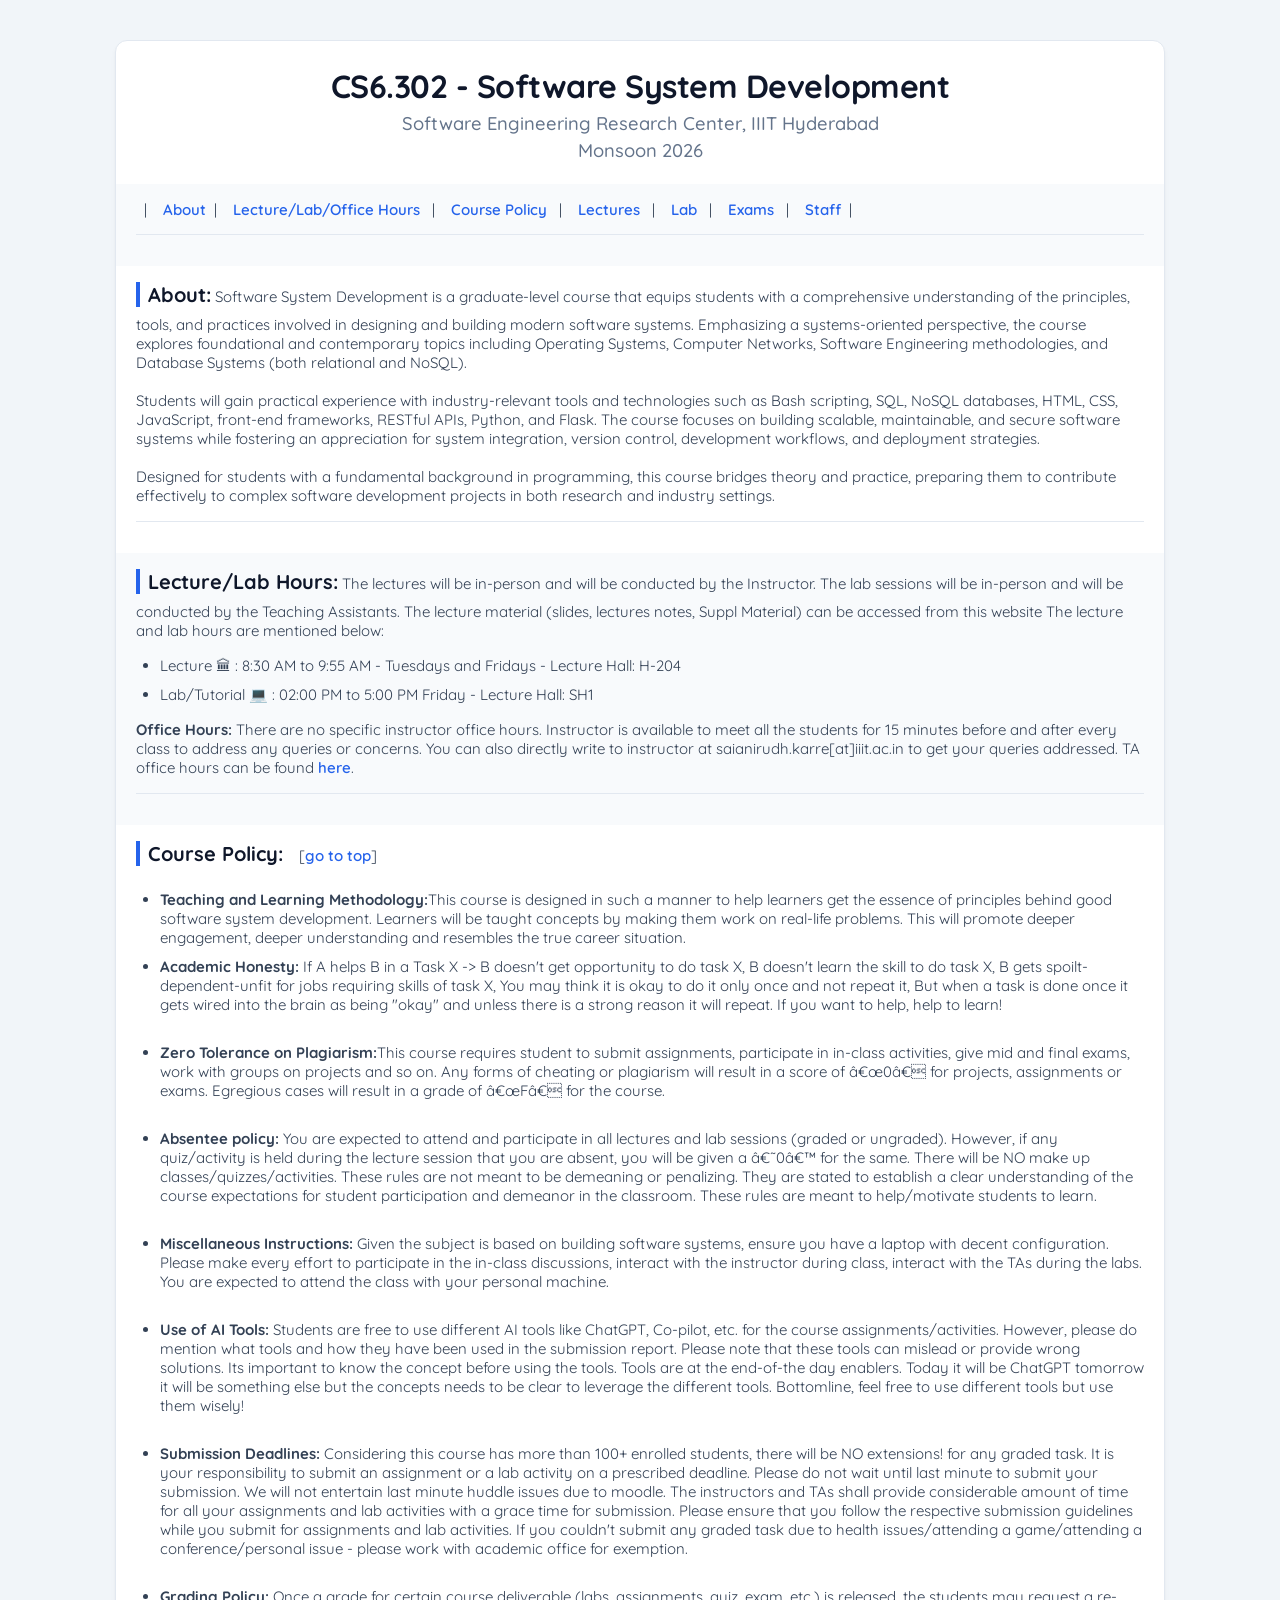
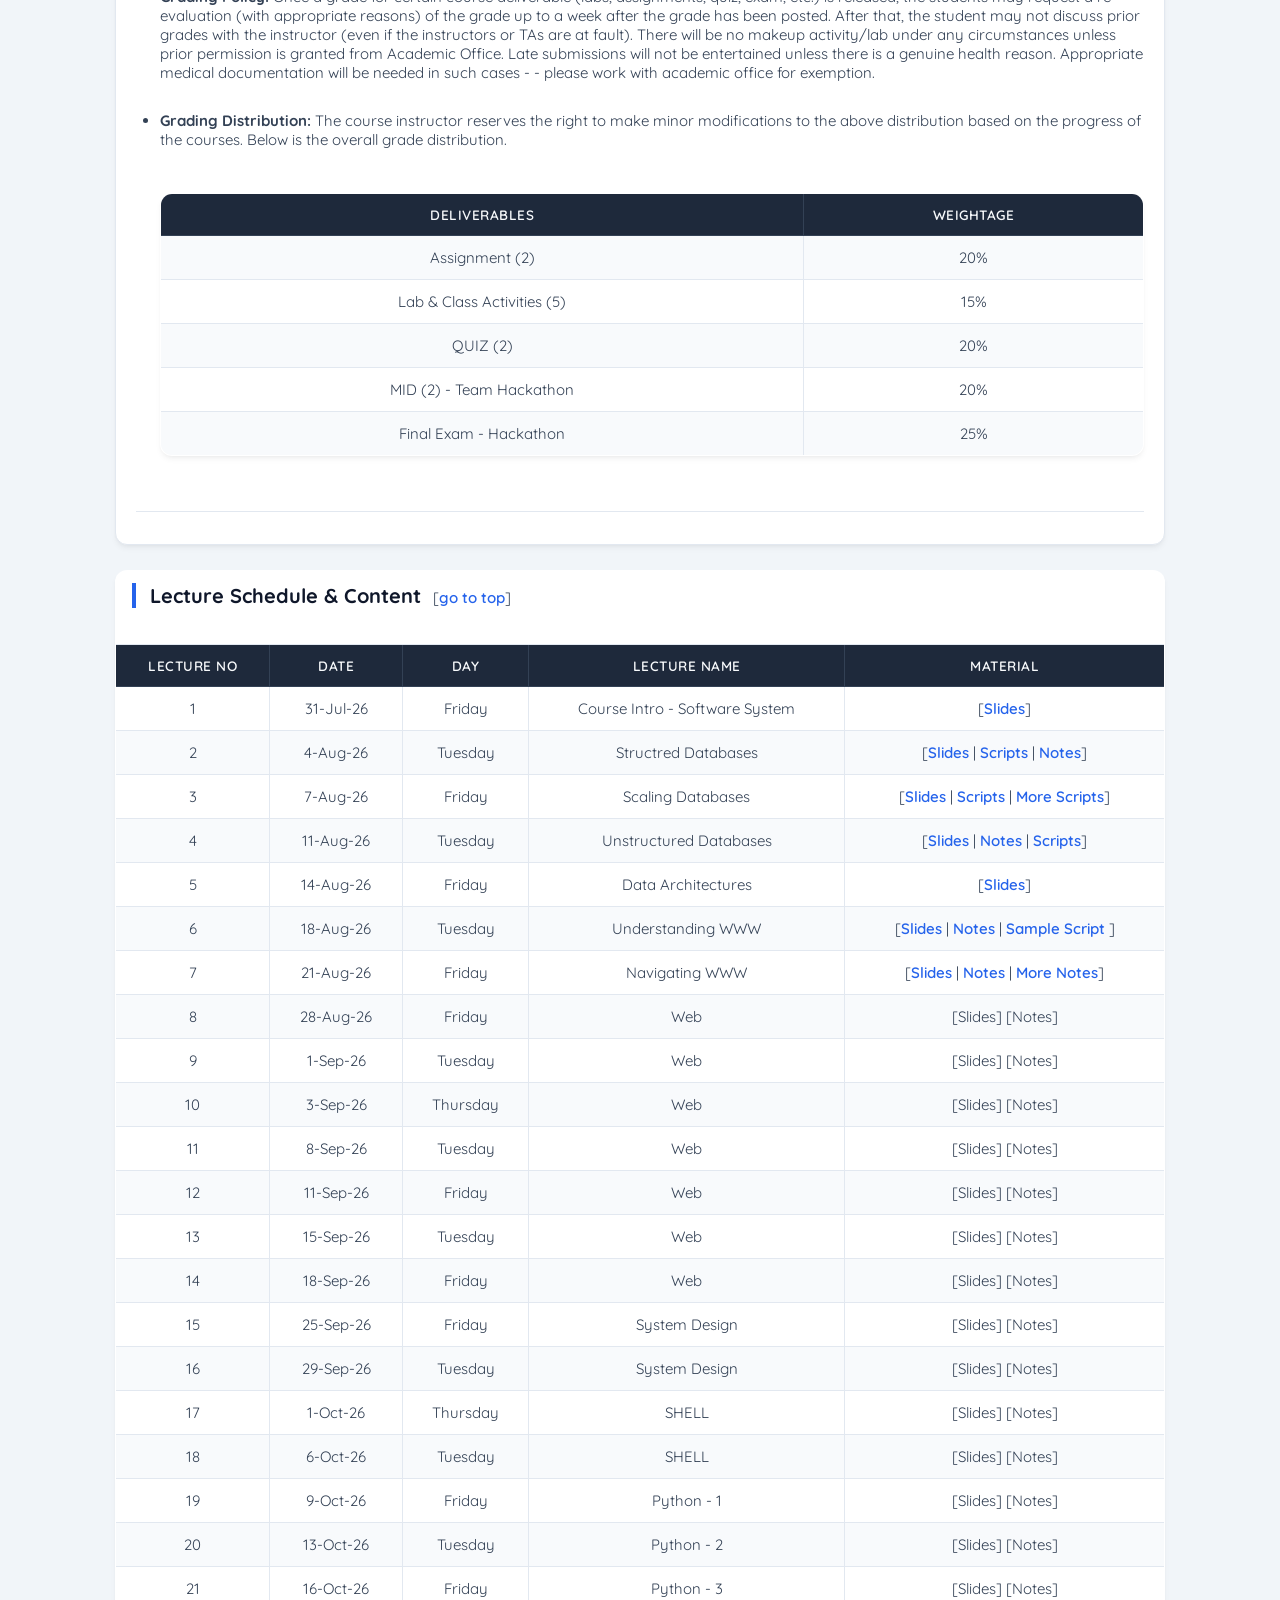
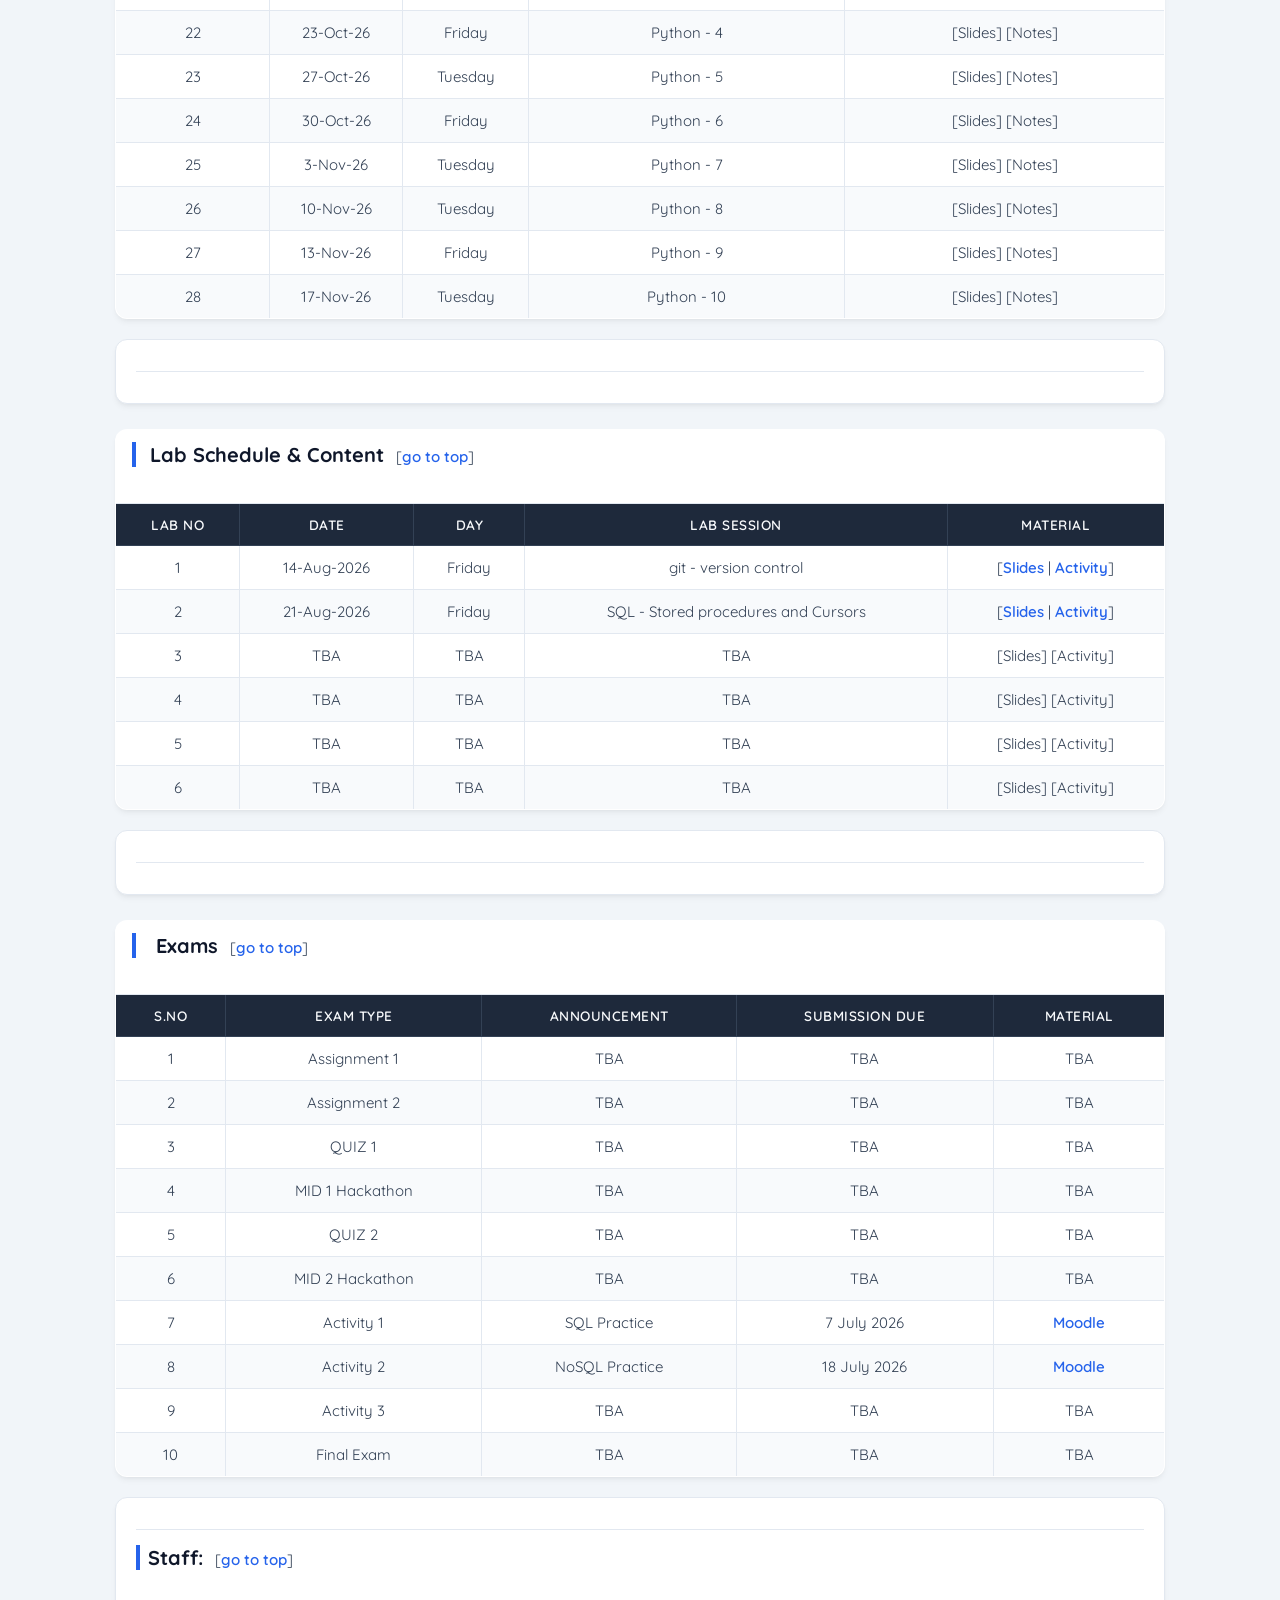
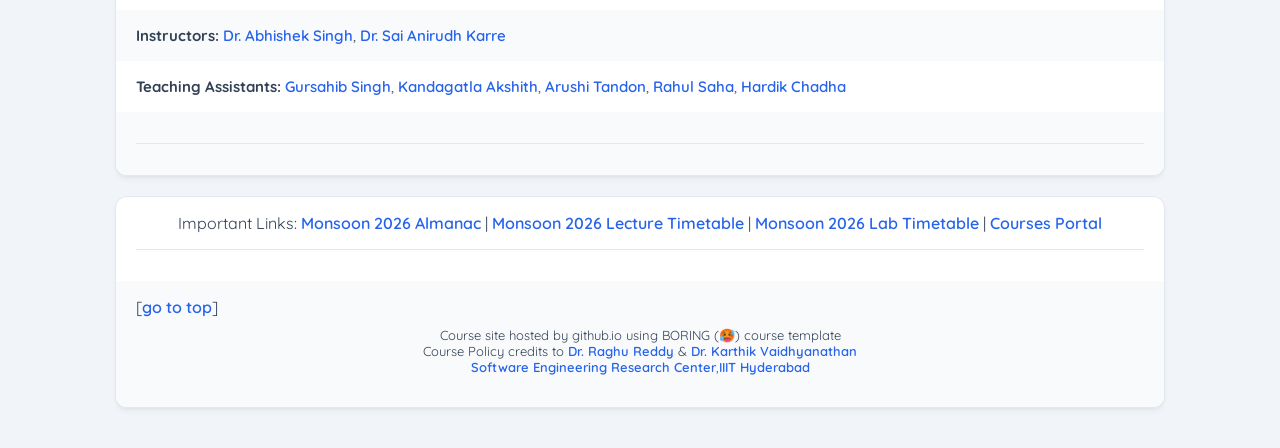
<file: ssdcoursepage.html>
<html><head><title>CS6.302 SSD Monsoon 2026</title><meta name="viewport" content="width=device-width, initial-scale=1.0"/><link rel="stylesheet" href="https://fonts.googleapis.com/css?family=Quicksand"><link href="https://cdn.jsdelivr.net/npm/bootstrap@4.6.1/dist/css/bootstrap.min.css" rel="stylesheet" integrity="sha256-DF7Zhf293AJxJNTmh5zhoYYIMs2oXitRfBjY+9L//AY=" crossorigin="anonymous"><style>

  body {
    font-family: 'Quicksand', sans-serif !important;
    font-size: 16px !important;
    background-color: #f1f5f9;
    color: #334155;
    line-height: 1.7;
    padding: 20px 10px;
    margin: 0;
  }


  h1#home {
    color: #0f172a;
    font-weight: 700;
    font-size: 2rem;
    letter-spacing: -0.5px;
    margin-top: 10px;
  }

  h3 {
    color: #64748b;
    font-size: 1.15rem;
    font-weight: 500;
    margin-bottom: 5px;
  }


  a {
    color: #2563eb;
    text-decoration: none;
    font-weight: 600;
    transition: color 0.2s ease, text-decoration 0.2s ease;
  }

  a:hover {
    color: #1d4ed8;
    text-decoration: underline;
  }

 
  table {
    font-family: 'Quicksand', sans-serif !important;
    font-size: 15px !important;
    color: #334155;
    border-collapse: separate !important;
    border-spacing: 0;
    width: 100% !important;
    max-width: 1050px !important;
    margin: 20px auto !important;
    background: #ffffff;
    border-radius: 12px;
    box-shadow: 0 4px 6px -1px rgba(0, 0, 0, 0.05), 0 2px 4px -2px rgba(0, 0, 0, 0.05);
    border: 1px solid #e2e8f0 !important;
    overflow: hidden;
  }

  td {
    padding: 16px 20px !important;
  }


  table.tg, table[border="1"] {
    border-collapse: collapse !important;
    margin-top: 25px !important;
  }

  table.tg th, table[border="1"] th, .tg-7btt, .tg-bobw {
    background: #1e293b !important;
    color: #f8fafc !important;
    font-weight: 600 !important;
    text-transform: uppercase;
    font-size: 0.85rem;
    letter-spacing: 0.5px;
    padding: 12px 16px !important;
    border: 1px solid #334155 !important;
  }

  table.tg td, table[border="1"] td, .tg-c3ow, .tg-8d8j {
    border: 1px solid #e2e8f0 !important;
    padding: 12px 16px !important;
  }

  tbody tr:nth-child(even) {
    background-color: #f8fafc;
  }

  tbody tr:hover {
    background-color: #f1f5f9;
    transition: background-color 0.2s ease;
  }

 
  b[id] {
    display: inline-block;
    color: #0f172a;
    font-size: 1.25rem;
    font-weight: 700;
    margin-bottom: 8px;
    border-left: 4px solid #2563eb;
    padding-left: 8px;
  }

 
  ul {
    padding-left: 24px;
    margin-top: 10px;
  }

  li {
    margin-bottom: 10px;
  }

  hr {
    border: 0;
    height: 1px;
    background: #e2e8f0;
    margin: 15px 0;
  }

  
  #txt {
    font-weight: 600;
    color: #475569;
    margin: 10px 0;
  }

  .light-text-row {
    color: #94a3b8;
  }
</style>

	<script>    const lastModified = new Date(document.lastModified);   const formattedDate = lastModified.toLocaleString('en-US', {    year: 'numeric',    month: 'long',    day: 'numeric',    hour: '2-digit',    minute: '2-digit'  });
  document.getElementById("lastUpdated").innerHTML += formattedDate;</script><script>function startTime() {  const today = new Date();  let h = today.getHours();  let m = today.getMinutes();  let s = today.getSeconds();  m = checkTime(m);  s = checkTime(s);  document.getElementById('txt').innerHTML = today   setTimeout(startTime, 1000);}
function checkTime(i) {  if (i < 10) {i = "0" + i};  // add zero in front of numbers < 10  return i;}</script><script src="https://ajax.googleapis.com/ajax/libs/jquery/3.5.1/jquery.min.js"></script></head><body onload="startTime()">	<!--<script>	alert("All the Best for your Final Exam!"");		</script>--><table align="center" width="100%" cellspacing="10" cellpadding="10" border="0"><tr><td><h1 align="center" id="home">CS6.302 - Software System Development</h1><h3 align="center">Software Engineering Research Center, IIIT Hyderabad</h3> <h3 align="center">Monsoon 2026</h3></td></tr><tr><td>&nbsp;&nbsp;|&nbsp;&nbsp;&nbsp; <a href="#about">About</a>&nbsp;&nbsp;|&nbsp;&nbsp;&nbsp; <a href="#lecture">Lecture/Lab/Office Hours</a> &nbsp;&nbsp;|&nbsp;&nbsp;&nbsp; <a href="#cpolicy">Course Policy</a> &nbsp;&nbsp;|&nbsp;&nbsp;&nbsp; <a href="#schedule">Lectures</a> &nbsp;&nbsp;|&nbsp;&nbsp;&nbsp;  <a href="#lab">Lab</a> &nbsp;&nbsp;|&nbsp;&nbsp;&nbsp; <a href="#activity">Exams</a> &nbsp;&nbsp;|&nbsp;&nbsp;&nbsp; <a href="#staff">Staff</a>&nbsp;&nbsp;|&nbsp;&nbsp;&nbsp; <hr></td></tr><tr><td> <p align="left"><b id="about">About:</b> Software System Development is a graduate-level course that equips students with a comprehensive understanding of the principles, tools, and practices involved in designing and building modern software systems. Emphasizing a systems-oriented perspective, the course explores foundational and contemporary topics including Operating Systems, Computer Networks, Software Engineering methodologies, and Database Systems (both relational and NoSQL).<br><br>Students will gain practical experience with industry-relevant tools and technologies such as Bash scripting, SQL, NoSQL databases, HTML, CSS, JavaScript, front-end frameworks, RESTful APIs, Python, and Flask. The course focuses on building scalable, maintainable, and secure software systems while fostering an appreciation for system integration, version control, development workflows, and deployment strategies.<br><br>Designed for students with a fundamental background in programming, this course bridges theory and practice, preparing them to contribute effectively to complex software development projects in both research and industry settings.<hr></td></tr><tr><td> <p align="left"><b id="lecture">Lecture/Lab Hours:</b> The lectures will be in-person and will be conducted by the Instructor. The lab sessions will be in-person and will be conducted by the Teaching Assistants. The lecture material (slides, lectures notes, Suppl Material) can be accessed from this website The lecture and lab hours are mentioned below:
<ul><li>Lecture &#x1F3DB; : 8:30 AM to 9:55 AM - Tuesdays and Fridays - Lecture Hall: H-204</li> <li>Lab/Tutorial &#x1F4BB; : 02:00 PM to 5:00 PM Friday - Lecture Hall: SH1 </li></ul></p><p align="left"><b>Office Hours:</b> There are no specific instructor office hours. Instructor is available to meet all the students for 15 minutes before and after every class to address any queries or concerns. You can also directly write to instructor at saianirudh.karre[at]iiit.ac.in to get your queries addressed. TA office hours can be found <a href="#staff">here</a>.</p><hr></td></tr><tr><td><p align="left"><b id="cpolicy">Course Policy:</b> &nbsp;&nbsp;&nbsp;[<a href="#home">go to top</a>]<ul><li><b>Teaching and Learning Methodology:</b>This course is designed in such a manner to help learners get the essence of principles behind good software system development. Learners will be taught concepts by making them work on real-life problems. This will promote deeper engagement, deeper understanding and resembles the true career situation. </li><li><b>Academic Honesty:</b> If A helps B in a Task X -> B doesn't get opportunity to do task X, B doesn't learn the skill to do task X, B gets spoilt-dependent-unfit for jobs requiring skills of task X, You may think it is okay to do it only once and not repeat it, But when a task is done once it gets wired into the brain as being "okay" and unless there is a strong reason it will repeat. If you want to help, help to learn!<br><br> </li><li><b>Zero Tolerance on Plagiarism:</b>This course requires student to submit assignments, participate in in-class activities, give mid and final exams, work with groups on projects and so on. Any forms of cheating or plagiarism will result in a score of “0” for projects, assignments or exams. Egregious cases will result in a grade of “F” for the course.<br><br> </li><li><b>Absentee policy:</b> You are expected to attend and participate in all lectures and lab sessions (graded or ungraded).  However, if any quiz/activity is held during the lecture session that you are absent, you will be given a ‘0’ for the same. There will be NO make up classes/quizzes/activities. These rules are not meant to be demeaning or penalizing. They are stated to establish a clear understanding of the course expectations for student participation and demeanor in the classroom. These rules are meant to help/motivate students to learn. <br><br> </li><li><b>Miscellaneous Instructions:</b> Given the subject is based on building software systems, ensure you have a laptop with decent configuration. Please make every effort to participate in the in-class discussions, interact with the instructor during class, interact with the TAs during the labs. You are expected to attend the class with your personal machine. <br><br> </li><li><b>Use of AI Tools:</b> Students are free to use different AI tools like ChatGPT, Co-pilot, etc. for the course assignments/activities. However, please do mention what tools and how they have been used in the submission report. Please note that these tools can mislead or provide wrong solutions. Its important to know the concept before using the tools. Tools are at the end-of-the day enablers. Today it will be ChatGPT tomorrow it will be something else but the concepts needs to be clear to leverage the different tools. Bottomline, feel free to use different tools but use them wisely!<br><br> </li><li><b>Submission Deadlines:</b> Considering this course has more than 100+ enrolled students, there will be NO extensions! for any graded task. It is your responsibility to submit an assignment or a lab activity on a prescribed deadline. Please do not wait until last minute to submit your submission. We will not entertain last minute huddle issues due to moodle. The instructors and TAs shall provide considerable amount of time for all your assignments and lab activities with a grace time for submission. Please ensure that you follow the respective submission guidelines while you submit for assignments and lab activities. If you couldn't submit any graded task due to health issues/attending a game/attending a conference/personal issue - please work with academic office for exemption. <br><br> </li><li><b>Grading Policy:</b> Once a grade for certain course deliverable (labs, assignments, quiz, exam, etc.) is released, the students may request a re-evaluation (with appropriate reasons) of the grade up to a week after the grade has been posted. After that, the student may not discuss prior grades with the instructor (even if the instructors or TAs are at fault). There will be no makeup activity/lab under any circumstances unless prior permission is granted from Academic Office. Late submissions will not be entertained unless there is a genuine health reason. Appropriate medical documentation will be needed in such cases - - please work with academic office for exemption.<br><br> </li><li><b>Grading Distribution:</b> The course instructor reserves the right to make minor modifications to the above distribution based on the progress of the courses. Below is the overall grade distribution.<br><br> <table border="1" align="center"><tr align="center"><th>Deliverables</th><th>Weightage</th></tr><tr align="center"><td>Assignment (2)</td><td>20%</td></tr><tr align="center"><td>Lab & Class Activities (5)</td><td>15%</td></tr><tr align="center"><td>QUIZ (2)</td><td>20%</td></tr><tr align="center"><td>MID (2) - Team Hackathon</td><td>20%</td></tr><tr align="center"><td>Final Exam - Hackathon</td><td>25%</td></tr></table></li><br><!--<li><b>Evaluation Rubric:</b> All evaluations as part of this course follow below evaluation rubric. TAs will follow below guidelines for evaluating assignments and lab activities for this course.<br><br><table border="1" align="center" width="10%"><tr><th>Rubric</th><th>Input(15%)</th><th>Logic(60%)</th><th>Output(15%)</th><th>Submission(10%)</th></tr><tr><td>Exceptional (100%)</td><td>All inputs are working as per the requirements</td><td>Logic is accurate and as per the requirements defined in the question</td><td>All outputs are returned as per the requirements</td><td>Script submissions are correct and as per requirements</td></tr><tr><td>Acceptable (70%)</td><td>Inputs are partially working as per the requirements</td><td>Logic is almost correct and as per the requirements defined in the question</td><td>Outputs are partially returned as per the requirements</td><td>Script submissions is partially correct and as per requirements</td></tr><tr><td>Beginning (30%)</td><td>At least one input is working as per the requirements</td><td>Logic is partially correct and as per the requirements defined in the question</td><td>At least one output is returned as per the requirement</td><td>Atleast one part of the script submission is correct and as per requirements</td></tr><tr><td>No Response (0%)</td><td>None of the inputs are working as per the requirements</td><td>Logic is incorrect and not as per the requirements defined in the question</td><td>None of the outputs are returned as per the requirements</td><td>Script submissions is incorrect and not as per requirements</td></tr></table> </li>--></ul><hr></p></td></tr></tr></table> 
<table border="1" align="center" width="10%" class="tg"><tr><td colspan="5"><p align="left"><b id="schedule">&nbsp;Lecture Schedule & Content</b>&nbsp;&nbsp;&nbsp;[<a href="#home">go to top</a>]</p></td></tr >  <tr align="center">    <th class="tg-7btt">Lecture No</th>    <th class="tg-7btt">Date</th>    <th class="tg-7btt">Day</th>    <th class="tg-7btt">Lecture Name</th>    <th class="tg-7btt">Material</th>  </tr><tbody align="center">  <tr>    <td class="tg-c3ow">1</td>    <td class="tg-c3ow">31-Jul-26</td>    <td class="tg-c3ow">Friday</td>    <td class="tg-c3ow">Course Intro - Software System</td>    <td class="tg-c3ow">[<a href="https://docs.google.com/viewer?url=https://raw.githubusercontent.com/serc-iiith/serc-iiith.github.io/main/CourseContent/CS6302_M26/SSD_Class1.pdf" target="_blank">Slides</a>]</td>  </tr>  <tr>    <td class="tg-c3ow">2</td>    <td class="tg-c3ow">4-Aug-26</td>    <td class="tg-c3ow">Tuesday</td>    <td class="tg-c3ow">Structred Databases</td>    <td class="tg-c3ow">[<a href="https://docs.google.com/viewer?url=https://raw.githubusercontent.com/serc-iiith/serc-iiith.github.io/main/CourseContent/CS6302_M26/StructuredData.pdf" target="_blank">Slides</a> | <a href="https://docs.google.com/viewer?url=https://raw.githubusercontent.com/serc-iiith/serc-iiith.github.io/main/CourseContent/CS6302_M26/databases.sql" target="_blank">Scripts</a> | <a href="https://tinted-rumba-8c6.notion.site/Structured-Databases-2456a6248bf6805f83e1cbf0a58761ec" target="_blank">Notes</a>]</td>  </tr>  <tr>    <td class="tg-c3ow">3</td>    <td class="tg-c3ow">7-Aug-26</td>    <td class="tg-c3ow">Friday</td>    <td class="tg-c3ow">Scaling Databases</td>    <td class="tg-c3ow">[<a href="https://docs.google.com/viewer?url=https://raw.githubusercontent.com/serc-iiith/serc-iiith.github.io/main/CourseContent/CS6302_M26/ScalingDatabases.pdf" target="_blank">Slides</a> | <a href="https://docs.google.com/viewer?url=https://raw.githubusercontent.com/serc-iiith/serc-iiith.github.io/main/CourseContent/CS6302_M26/databases_2.sql" target="_blank">Scripts</a> | <a href="https://docs.google.com/viewer?url=https://raw.githubusercontent.com/serc-iiith/serc-iiith.github.io/main/CourseContent/CS6302_M26/databases_3.sql" target="_blank">More Scripts</a>]</td>  </tr>  <tr>    <td class="tg-c3ow">4</td>    <td class="tg-c3ow">11-Aug-26</td>    <td class="tg-c3ow">Tuesday</td>    <td class="tg-c3ow">Unstructured Databases</td>    <td class="tg-c3ow">[<a href="https://docs.google.com/viewer?url=https://raw.githubusercontent.com/serc-iiith/serc-iiith.github.io/main/CourseContent/CS6302_M26/Un沟通Databases.pdf" target="_blank">Slides</a> | <a href="https://tinted-rumba-8c6.notion.site/Unstructured-Databases-24b6a6248bf680679b36e76c33d301c4" target="_blank">Notes</a> | <a href="https://raw.githubusercontent.com/serc-iiith/serc-iiith.github.io/refs/heads/main/CourseContent/CS6302_M26/mongo.txt" target="_blank">Scripts</a>]</td>  </tr>  <tr>    <td class="tg-c3ow">5</td>    <td class="tg-c3ow">14-Aug-26</td>    <td class="tg-c3ow">Friday</td>    <td class="tg-c3ow">Data Architectures</td>    <td class="tg-c3ow">[<a href="https://docs.google.com/viewer?url=https://raw.githubusercontent.com/serc-iiith/serc-iiith.github.io/main/CourseContent/CS6302_M26/DatabaseArchitectures.pdf" target="_blank">Slides</a>]</td>  </tr>  <tr>    <td class="tg-c3ow">6</td>    <td class="tg-c3ow">18-Aug-26</td>    <td class="tg-c3ow">Tuesday</td>    <td class="tg-c3ow">Understanding WWW</td>    <td class="tg-c3ow">[<a href="https://docs.google.com/viewer?url=https://raw.githubusercontent.com/serc-iiith/serc-iiith.github.io/main/CourseContent/CS6302_M26/www.pdf" target="_blank">Slides</a> | <a href="https://tinted-rumba-8c6.notion.site/Web-Technology-2566a6248bf6800488d0c13a992502e4" target="_blank">Notes</a> | <a href="https://raw.githubusercontent.com/serc-iiith/serc-iiith.github.io/refs/heads/main/CourseContent/CS6302_M26/samplehtml.html" target="_blank">Sample Script</a> ]</td>  </tr>  <tr>    <td class="tg-c3ow">7</td>    <td class="tg-c3ow">21-Aug-26</td>    <td class="tg-c3ow">Friday</td>    <td class="tg-c3ow">Navigating WWW</td>    <td class="tg-c3ow">[<a href="https://docs.google.com/viewer?url=https://raw.githubusercontent.com/serc-iiith/serc-iiith.github.io/main/CourseContent/CS6302_M26/WebLanguages.pdf" target="_blank">Slides</a> | <a href="https://github.com/serc-iiith/serc-iiith.github.io/blob/main/CourseContent/CS6302_M26/html.md" target="_blank">Notes</a> | <a href="https://github.com/serc-iiith/serc-iiith.github.io/blob/main/CourseContent/CS6302_M26/css.md" target="_blank">More Notes</a>]</td>  </tr>  <tr>    <td class="tg-c3ow">8</td>    <td class="tg-c3ow">28-Aug-26</td>    <td class="tg-c3ow">Friday</td>    <td class="tg-c3ow">Web</td>    <td class="tg-c3ow">[Slides] [Notes]</td>  </tr>  <tr>    <td class="tg-c3ow">9</td>    <td class="tg-c3ow">1-Sep-26</td>    <td class="tg-c3ow">Tuesday</td>    <td class="tg-c3ow">Web</td>    <td class="tg-c3ow">[Slides] [Notes]</td>  </tr>  <tr>    <td class="tg-c3ow">10</td>    <td class="tg-c3ow">3-Sep-26</td>    <td class="tg-c3ow">Thursday</td>    <td class="tg-c3ow">Web</td>    <td class="tg-c3ow">[Slides] [Notes]</td>  </tr>  <tr>    <td class="tg-c3ow">11</td>    <td class="tg-c3ow">8-Sep-26</td>    <td class="tg-c3ow">Tuesday</td>    <td class="tg-c3ow">Web</td>    <td class="tg-c3ow">[Slides] [Notes]</td>  </tr>  <tr>    <td class="tg-c3ow">12</td>    <td class="tg-c3ow">11-Sep-26</td>    <td class="tg-c3ow">Friday</td>    <td class="tg-c3ow">Web</td>    <td class="tg-c3ow">[Slides] [Notes]</td>  </tr>  <tr>    <td class="tg-c3ow">13</td>    <td class="tg-c3ow">15-Sep-26</td>    <td class="tg-c3ow">Tuesday</td>    <td class="tg-c3ow">Web</td>    <td class="tg-c3ow">[Slides] [Notes]</td>  </tr>  <tr>    <td class="tg-c3ow">14</td>    <td class="tg-c3ow">18-Sep-26</td>    <td class="tg-c3ow">Friday</td>    <td class="tg-c3ow">Web</td>    <td class="tg-c3ow">[Slides] [Notes]</td>  </tr>  <tr>    <td class="tg-c3ow">15</td>    <td class="tg-c3ow">25-Sep-26</td>    <td class="tg-c3ow">Friday</td>    <td class="tg-c3ow">System Design</td>    <td class="tg-c3ow">[Slides] [Notes]</td>  </tr>  <tr>    <td class="tg-c3ow">16</td>    <td class="tg-c3ow">29-Sep-26</td>    <td class="tg-c3ow">Tuesday</td>    <td class="tg-c3ow">System Design</td>    <td class="tg-c3ow">[Slides] [Notes]</td>  </tr>  <tr>    <td class="tg-c3ow">17</td>    <td class="tg-c3ow">1-Oct-26</td>    <td class="tg-c3ow">Thursday</td>    <td class="tg-c3ow">SHELL</td>    <td class="tg-c3ow">[Slides] [Notes]</td>  </tr>  <tr>    <td class="tg-c3ow">18</td>    <td class="tg-c3ow">6-Oct-26</td>    <td class="tg-c3ow">Tuesday</td>    <td class="tg-c3ow">SHELL</td>    <td class="tg-c3ow">[Slides] [Notes]</td>  </tr>  <tr>    <td class="tg-c3ow">19</td>    <td class="tg-c3ow">9-Oct-26</td>    <td class="tg-c3ow">Friday</td>    <td class="tg-c3ow">Python - 1</td>    <td class="tg-c3ow">[Slides] [Notes]</td>  </tr>  <tr>    <td class="tg-c3ow">20</td>    <td class="tg-c3ow">13-Oct-26</td>    <td class="tg-c3ow">Tuesday</td>    <td class="tg-c3ow">Python - 2</td>    <td class="tg-c3ow">[Slides] [Notes]</td>  </tr>  <tr>    <td class="tg-c3ow">21</td>    <td class="tg-c3ow">16-Oct-26</td>    <td class="tg-c3ow">Friday</td>    <td class="tg-c3ow">Python - 3</td>    <td class="tg-c3ow">[Slides] [Notes]</td>  </tr>  <tr>    <td class="tg-c3ow">22</td>    <td class="tg-c3ow">23-Oct-26</td>    <td class="tg-c3ow">Friday</td>    <td class="tg-c3ow">Python - 4</td>    <td class="tg-c3ow">[Slides] [Notes]</td>  </tr>  <tr>    <td class="tg-c3ow">23</td>    <td class="tg-c3ow">27-Oct-26</td>    <td class="tg-c3ow">Tuesday</td>    <td class="tg-c3ow">Python - 5</td>    <td class="tg-c3ow">[Slides] [Notes]</td>  </tr>  <tr>    <td class="tg-c3ow">24</td>    <td class="tg-c3ow">30-Oct-26</td>    <td class="tg-c3ow">Friday</td>    <td class="tg-c3ow">Python - 6</td>    <td class="tg-c3ow">[Slides] [Notes]</td>  </tr>  <tr>    <td class="tg-c3ow">25</td>    <td class="tg-c3ow">3-Nov-26</td>    <td class="tg-c3ow">Tuesday</td>    <td class="tg-c3ow">Python - 7</td>    <td class="tg-c3ow">[Slides] [Notes]</td>  </tr>  <tr>    <td class="tg-c3ow">26</td>    <td class="tg-c3ow">10-Nov-26</td>    <td class="tg-c3ow">Tuesday</td>    <td class="tg-c3ow">Python - 8</td>    <td class="tg-c3ow">[Slides] [Notes]</td>  </tr>  <tr>    <td class="tg-c3ow">27</td>    <td class="tg-c3ow">13-Nov-26</td>    <td class="tg-c3ow">Friday</td>    <td class="tg-c3ow">Python - 9</td>    <td class="tg-c3ow">[Slides] [Notes]</td>  </tr>  <tr>    <td class="tg-c3ow">28</td>    <td class="tg-c3ow">17-Nov-26</td>    <td class="tg-c3ow">Tuesday</td>    <td class="tg-c3ow">Python - 10</td>    <td class="tg-c3ow">[Slides] [Notes]</td>  </tr></tbody></table><table align="center" width="10%" cellspacing="10" cellpadding="10" border="0"><tr><td><hr></td></tr></table>
<table border="1" align="center" width="10%" class="tg"><tr><td colspan="5"><p align="left"><b id="lab">&nbsp;Lab Schedule & Content</b>&nbsp;&nbsp;&nbsp;[<a href="#home">go to top</a>]</p></td></tr >  <tr align="center">    <th class="tg-bobw">Lab No</th>    <th class="tg-bobw">Date</th>    <th class="tg-bobw">Day</th>    <th class="tg-bobw">Lab Session</th>    <th class="tg-bobw">Material</th>  </tr><tbody align="center">  <tr>    <td class="tg-8d8j">1</td>    <td class="tg-8d8j">14-Aug-2026</td>    <td class="tg-8d8j">Friday</td>    <td class="tg-8d8j">git - version control</td>    <td class="tg-8d8j">[<a href="https://docs.google.com/viewer?url=https://raw.githubusercontent.com/serc-iiith/serc-iiith.github.io/main/CourseContent/CS6302_M26/Labs/lab01/GitLab.pdf" target="_blank">Slides</a> | <a href="https://docs.google.com/viewer?url=https://raw.githubusercontent.com/serc-iiith/serc-iiith.github.io/main/CourseContent/CS6302_M26/Labs/lab01/GitLabActivity.pdf" target="_blank">Activity</a>]</td>  </tr>  <tr>    <td class="tg-8d8j">2</td>    <td class="tg-8d8j">21-Aug-2026</td>    <td class="tg-8d8j">Friday</td>    <td class="tg-8d8j">SQL - Stored procedures and Cursors</td>    <td class="tg-8d8j">[<a href="https://docs.google.com/viewer?url=https://raw.githubusercontent.com/serc-iiith/serc-iiith.github.io/main/CourseContent/CS6302_M26/Labs/lab02/SP.pdf" target="_blank">Slides</a> | <a href="https://docs.google.com/viewer?url=https://raw.githubusercontent.com/serc-iiith/serc-iiith.github.io/main/CourseContent/CS6302_M26/Labs/lab02/lab_activity_2.pdf" target="_blank">Activity</a>]</td>  </tr>  <tr>    <td class="tg-8d8j">3</td>    <td class="tg-8d8j">TBA</td>    <td class="tg-8d8j">TBA</td>    <td class="tg-8d8j">TBA</td>    <td class="tg-8d8j">[Slides] [Activity]</td>  </tr>  <tr>    <td class="tg-8d8j">4</td>    <td class="tg-8d8j">TBA</td>    <td class="tg-8d8j">TBA</td>    <td class="tg-8d8j">TBA</td>    <td class="tg-8d8j">[Slides] [Activity]</td>  </tr>  <tr>    <td class="tg-8d8j">5</td>    <td class="tg-8d8j">TBA</td>    <td class="tg-8d8j">TBA</td>    <td class="tg-8d8j">TBA</td>    <td class="tg-8d8j">[Slides] [Activity]</td>  </tr>  <tr>    <td class="tg-8d8j">6</td>    <td class="tg-8d8j">TBA</td>    <td class="tg-8d8j">TBA</td>    <td class="tg-8d8j">TBA</td>    <td class="tg-8d8j">[Slides] [Activity]</td>  </tr></tbody></table>
<table align="center" width="10%" cellspacing="10" cellpadding="10" border="0"><tr><td><hr></td></tr></table><table align="center" width="10%" border="1"><tr><td colspan="5"><p align="left"> <b id="activity">&nbsp; Exams</b>&nbsp;&nbsp;&nbsp;[<a href="#home">go to top</a>]</p></td></tr>  <tr align="center">    <th class="tg-bobw">S.No</th>    <th class="tg-bobw">Exam Type</th>    <th class="tg-bobw">Announcement</th>    <th class="tg-bobw">Submission Due</th>    <th class="tg-bobw">Material</th>  </tr><tbody align="center">  <tr>    <td class="tg-8d8j">1</td>    <td class="tg-8d8j">Assignment 1</td>    <td class="tg-8d8j">TBA</td>    <td class="tg-8d8j">TBA</td>    <td class="tg-8d8j">TBA</td>  </tr>  <tr>    <td class="tg-8d8j">2</td>    <td class="tg-8d8j">Assignment 2</td>    <td class="tg-8d8j">TBA</td>    <td class="tg-8d8j">TBA</td>    <td class="tg-8d8j">TBA</td>  </tr>  <tr>    <td class="tg-8d8j">3</td>    <td class="tg-8d8j">QUIZ 1</td>    <td class="tg-8d8j">TBA</td>    <td class="tg-8d8j">TBA</td>    <td class="tg-8d8j">TBA</td>  </tr>  <tr>    <td class="tg-8d8j">4</td>    <td class="tg-8d8j">MID 1 Hackathon</td>    <td class="tg-8d8j">TBA</td>    <td class="tg-8d8j">TBA</td>    <td class="tg-8d8j">TBA</td>  </tr>  <tr>    <td class="tg-8d8j">5</td>    <td class="tg-8d8j">QUIZ 2</td>    <td class="tg-8d8j">TBA</td>    <td class="tg-8d8j">TBA</td>    <td class="tg-8d8j">TBA</td>  </tr>	 <tr>    <td class="tg-8d8j">6</td>    <td class="tg-8d8j">MID 2 Hackathon</td>    <td class="tg-8d8j">TBA</td>    <td class="tg-8d8j">TBA</td>    <td class="tg-8d8j">TBA</td>  </tr>  <tr>    <td class="tg-8d8j">7</td>    <td class="tg-8d8j">Activity 1</td>    <td class="tg-8d8j">SQL Practice</td>    <td class="tg-8d8j">7 July 2026</td>    <td class="tg-8d8j"><a href="https://courses.iiit.ac.in/mod/assign/view.php?id=69645" target="_blank">Moodle</a></td>  </tr>  <tr>    <td class="tg-8d8j">8</td>    <td class="tg-8d8j">Activity 2</td>    <td class="tg-8d8j">NoSQL Practice</td>    <td class="tg-8d8j">18 July 2026</td>    <td class="tg-8d8j"><a href="https://courses.iiit.ac.in/mod/assign/view.php?id=70178" target="_blank">Moodle</a></td>  </tr>  <tr>    <td class="tg-8d8j">9</td>    <td class="tg-8d8j">Activity 3</td>    <td class="tg-8d8j">TBA</td>    <td class="tg-8d8j">TBA</td>    <td class="tg-8d8j">TBA</td>  </tr>  <tr>    <td class="tg-8d8j">10</td>    <td class="tg-8d8j">Final Exam</td>    <td class="tg-8d8j">TBA</td>    <td class="tg-8d8j">TBA</td>    <td class="tg-8d8j">TBA</td>  </tr></tbody></table>



<table align="center" width="10%" border="0"><tr><td><hr> <p align="left"><b id="staff">Staff:</b>&nbsp;&nbsp;&nbsp;[<a href="#home">go to top</a>] </p></td><tr><td><b>Instructors:</b> <a href="https://sites.google.com/view/abhishek-singh/home" target="_blank">Dr. Abhishek Singh</a>, <a href="https://sai11101989.github.io" target="_blank">Dr. Sai Anirudh Karre</a> </td></tr><tr><td><b>Teaching Assistants:</b> <a href="https://www.linkedin.com/in/gursahib-singh-18392736a/" target="_blank">Gursahib Singh</a>, <a href="https://www.linkedin.com/in/kandagatla-akshith-4b9a5131b/" target="_blank">Kandagatla Akshith</a>, <a href="https://www.linkedin.com/in/arushi-tandon-5139982a0/" target="_blank">Arushi Tandon</a>, <a href="https://www.linkedin.com/in/rahulsaha99/" target="_blank">Rahul Saha</a>, <a href="https://www.linkedin.com/in/hardik-chadha-876338266/" target="_blank">Hardik Chadha</a></td></tr><tr><td><hr></td></tr></table><table align="center" width="10%" cellspacing="10" cellpadding="10" border="0"><tr><td><p align="center"><font face="Quicksand" size="3">Important Links: <a href="https://intranet.iiit.ac.in/offices/static/files/Monsoon_2026_Almanac_Final.pdf" target="_blank">Monsoon 2026 Almanac</a> | <a href="https://intranet.iiit.ac.in/offices/static/files/Lecture_Timetable_M26-V3.pdf" target="_blank">Monsoon 2026 Lecture Timetable</a> | <a href="https://intranet.iiit.ac.in/offices/static/files/Non-UG1_Lab%26Tutorial_timetable_M26-V3.pdf" target="_blank">Monsoon 2026 Lab Timetable</a> | <a href="https://courses.iiit.ac.in/course/view.php?id=5840" target="_blank">Courses Portal</a> </font></p><hr></td></tr><tr><td>  <font face="Quicksand" size="3"> [<a href="#home">go to top</a>]<br><div align="center" id="txt"></div></font> <p align="center"><font face="Quicksand" size="2">		Course site hosted by github.io using BORING (&#129397;) course template <br>				Course Policy credits to <a href="https://faculty.iiit.ac.in/~raghu.reddy/Home.html">Dr. Raghu Reddy</a> & <a href="https://karthikvaidhyanathan.com/">Dr. Karthik Vaidhyanathan</a><br>	<a href="https://serc.iiit.ac.in">Software Engineering Research Center</a>,<a href="https://iiit.ac.in">IIIT Hyderabad</a></font><br> </p><!--<br><p id="lastUpdated" align="center"><font face="Quicksand" size="2">Site Last Updated on: </font></p>--></td></tr></table>

	</body></html>
</file>
